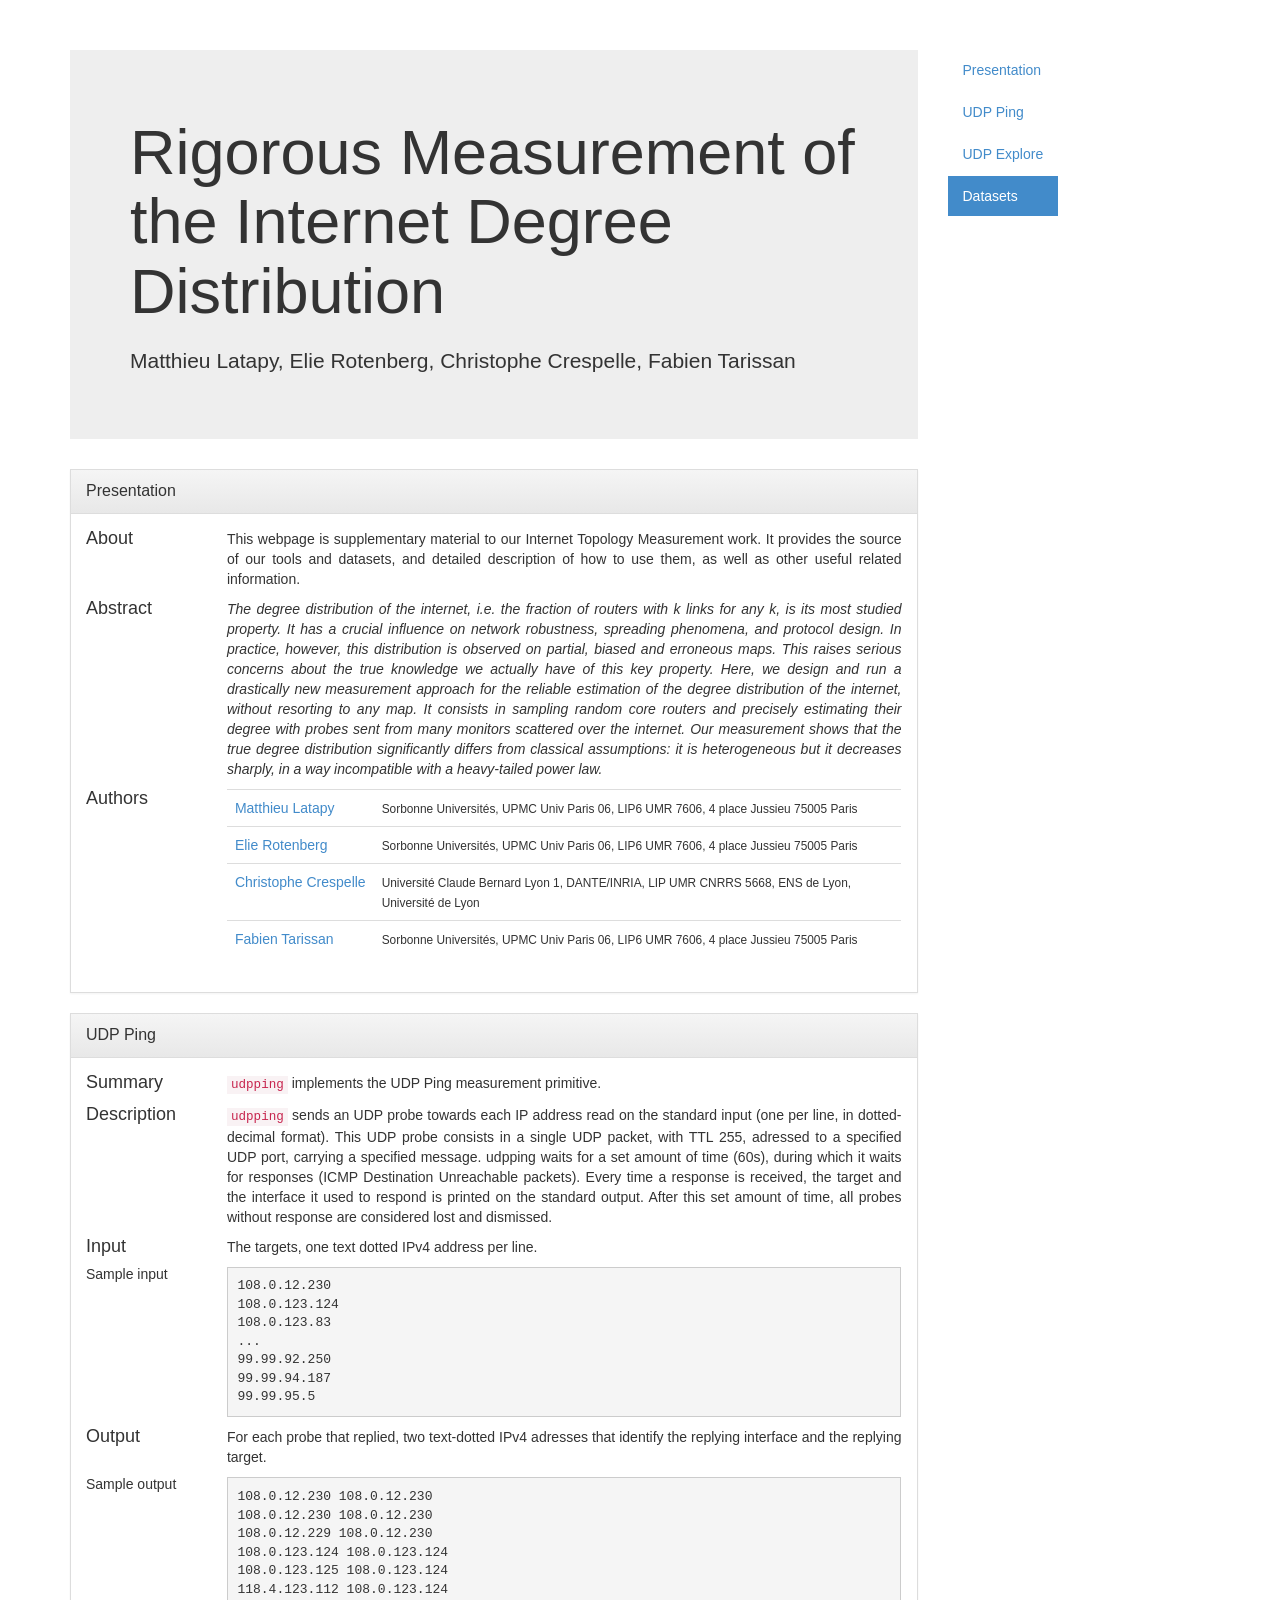
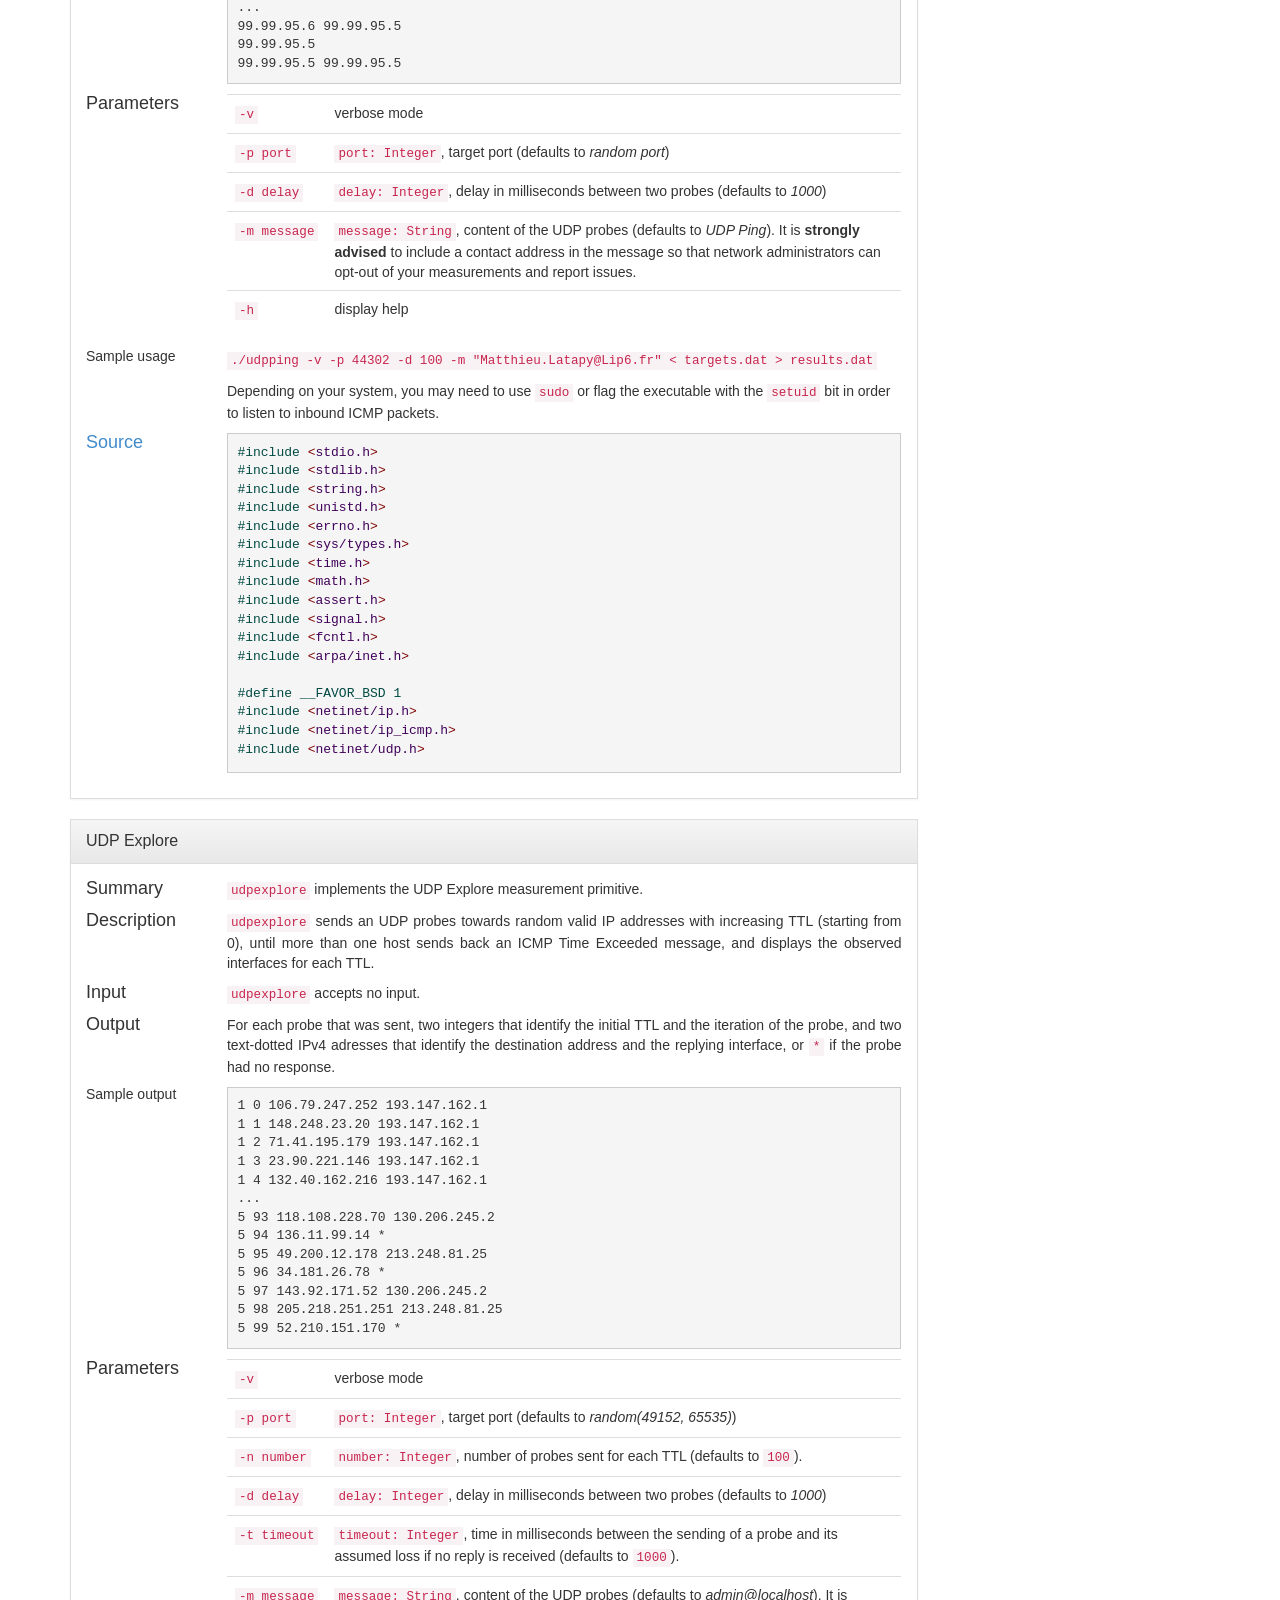
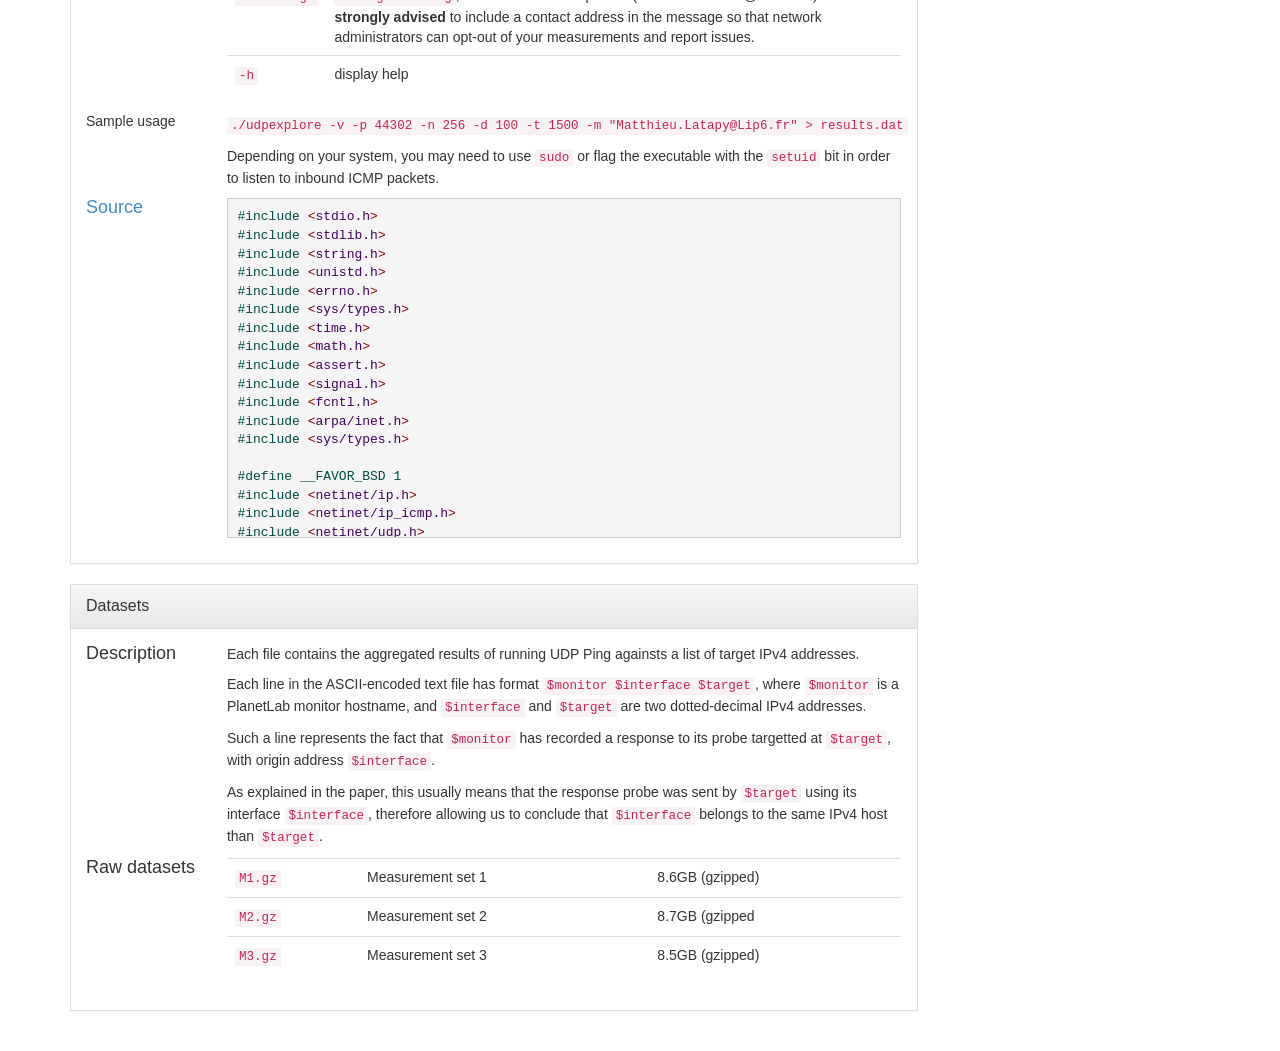
<file: index.html>
<!DOCTYPE html>
<!----
DISCLAIMER: This resume is NOT a tech demo. This is just a simple bootstrap boilerplate with some stuff in it.
If you want tech demos of me, please feel free to reach me: elie@rotenberg.io
-->
<!--[if lt IE 7]>      <html class="no-js lt-ie9 lt-ie8 lt-ie7"> <![endif]-->
<!--[if IE 7]>         <html class="no-js lt-ie9 lt-ie8"> <![endif]-->
<!--[if IE 8]>         <html class="no-js lt-ie9"> <![endif]-->
<!--[if gt IE 8]><!--> <html class="no-js"> <!--<![endif]-->
    <head>
        <meta charset="utf-8">
        <meta http-equiv="X-UA-Compatible" content="IE=edge,chrome=1">
        <title>Rigorous Measurement of the Internet Degree Distribution</title>
        <meta name="description" content="">
        <meta name="viewport" content="width=device-width">

        <link rel="stylesheet" href="css/bootstrap.min.css">
        <style>
            body {
                padding-top: 50px;
                padding-bottom: 20px;
            }
            @media print {
              main section a[href]:after {
                content: none;
              }
            }
            h1 {
              margin-bottom: 20px;
            }
            .panel-body h4, .panel-body h5 {
              margin-top: 0;
            }
        </style>
        <link rel="stylesheet" href="css/bootstrap-theme.min.css">
        <link rel="stylesheet" href="css/main.css">
        <link rel="stylesheet" href="font-awesome/css/font-awesome.min.css">

        <script src="js/vendor/modernizr-2.6.2-respond-1.1.0.min.js"></script>
    </head>
    <body data-spy="scroll" data-target=".sidenav">
        <!--[if lt IE 7]>
            <p class="chromeframe">You are using an <strong>outdated</strong> browser. Please <a href="http://browsehappy.com/">upgrade your browser</a> or <a href="http://www.google.com/chromeframe/?redirect=true">activate Google Chrome Frame</a> to improve your experience.</p>
        <![endif]-->
    <div class="container">
      <div class="row">
        <main class="col-md-9" role="main">
          <div class="jumbotron">
            <h1>Rigorous Measurement of the Internet Degree Distribution</h1>
            <p>Matthieu Latapy, Elie Rotenberg, Christophe Crespelle, Fabien Tarissan</p>
          </div>
          <section class="panel panel-default" id="presentation">
            <div class="panel-heading"><div class="panel-title">Presentation</div></div>
            <div class="panel-body">
              <div class="row">
                <div class="col-md-2"><h4>About</h4></div>
                <div class="col-md-10"><p class="text-justify">This webpage is supplementary material to our Internet Topology Measurement work. It provides the source of our tools and datasets, and detailed description of how to use them, as well as other useful related information.</p></div>
              </div>
              <div class="row">
                <div class="col-md-2"><h4>Abstract</h4></div>
                <div class="col-md-10"><p class="text-justify"><em>The degree distribution of the internet, i.e. the fraction of routers with k links for any k, is its most studied property. It has a crucial influence on network robustness, spreading phenomena, and protocol design. In practice, however, this distribution is observed on partial, biased and erroneous maps. This raises serious concerns about the true knowledge we actually have of this key property. Here, we design and run a drastically new measurement approach for the reliable estimation of the degree distribution of the internet, without resorting to any map. It consists in sampling random core routers and precisely estimating their degree with probes sent from many monitors scattered over the internet. Our measurement shows that the true degree distribution significantly differs from classical assumptions: it is heterogeneous but it decreases sharply, in a way incompatible with a heavy-tailed power law.
</em></p></div>
              </div>
              <div class="row">
                <div class="col-md-2"><h4>Authors</h4></div>
                <div class="col-md-10">
                  <table class="table">
                    <tr>
                      <td><a href="mailto:Matthieu.Latapy@Lip6.fr">Matthieu&nbsp;Latapy</a></td>
                      <td><small>Sorbonne Universités, UPMC Univ Paris 06, LIP6 UMR 7606, 4 place Jussieu 75005 Paris</small></td>
                    </tr>
                    <tr>
                      <td><a href="mailto:elie@rotenberg.io">Elie&nbsp;Rotenberg</a></td>
                      <td><small>Sorbonne Universités, UPMC Univ Paris 06, LIP6 UMR 7606, 4 place Jussieu 75005 Paris</small></td>
                    </tr>
                    <tr>
                      <td><a href="mailto:christophe.crespelle@inria.fr">Christophe&nbsp;Crespelle</a></td>
                      <td><small>Université Claude Bernard Lyon 1, DANTE/INRIA, LIP UMR CNRRS 5668, ENS de Lyon, Université de Lyon</small></td>
                    </tr>
                    <tr>
                      <td><a href="mailto:Fabien.Tarissan@Lip6.fr">Fabien&nbsp;Tarissan</a></td>
                      <td><small>Sorbonne Universités, UPMC Univ Paris 06, LIP6 UMR 7606, 4 place Jussieu 75005 Paris</small></td>
                    </tr>
                  </table>
                </div>
              </div>
            </div>
          </section>
          <section class="panel panel-default" id="udpping">
            <div class="panel-heading"><div class="panel-title">UDP Ping</div></div>
            <div class="panel-body">
              <div class="row">
                <div class="col-md-2"><h4>Summary</h4></div>
                <div class="col-md-10"><p class="text-justify"><code>udpping</code> implements the UDP Ping measurement primitive.</p></div>
              </div>
              <div class="row">
                <div class="col-md-2"><h4>Description</h4></div>
                <div class="col-md-10"><p class="text-justify"><code>udpping</code> sends an UDP probe towards each IP address read on the standard input (one per line, in dotted-decimal format). This UDP probe consists in a single UDP packet, with TTL 255, adressed to a specified UDP port, carrying a specified message. udpping waits for a set amount of time (60s), during which it waits for responses (ICMP Destination Unreachable packets). Every time a response is received, the target and the interface it used to respond is printed on the standard output. After this set amount of time, all probes without response are considered lost and dismissed.</p></div>
              </div>
              <div class="row">
                <div class="col-md-2"><h4>Input</h4></div>
                <div class="col-md-10"><p class="text-justify">The targets, one text dotted IPv4 address per line.</p></div>
              </div>
              <div class="row">
                <div class="col-md-2"><h5>Sample input</h5></div>
                <div class="col-md-10"><pre id="udpping-input"></pre></div>
              </div>
              <div class="row">
                <div class="col-md-2"><h4>Output</h4></div>
                <div class="col-md-10"><p class="text-justify">For each probe that replied, two text-dotted IPv4 adresses that identify the replying interface and the replying target.</p></div>
              </div>
              <div class="row">
                <div class="col-md-2"><h5>Sample output</h5></div>
                <div class="col-md-10"><pre id="udpping-output"></pre></div>
              </div>
              <div class="row">
                <div class="col-md-2"><h4>Parameters</h4></div>
                <div class="col-md-10">
                  <table class="table">
                    <tr>
                      <td><code>-v</code></td>
                      <td>verbose mode</td>
                    </tr>
                    <tr>
                      <td><code>-p port</code></td>
                      <td><code>port: Integer</code>, target port (defaults to <em>random port</em>)</td>
                    </tr>
                    <tr>
                      <td><code>-d delay</code></td>
                      <td><code>delay: Integer</code>, delay in milliseconds between two probes (defaults to <em>1000</em>)</td>
                    </tr>
                    <tr>
                      <td><code>-m message</code></td>
                      <td><code>message: String</code>, content of the UDP probes (defaults to <em>UDP Ping</em>). It is <strong>strongly advised</strong> to include a contact address in the message so that network administrators can opt-out of your measurements and report issues.</td>
                    </tr>
                    <tr>
                      <td><code>-h</code></td>
                      <td>display help</td>
                    </tr>
                  </table>
                </div>
              </div>
              <div class="row">
                <div class="col-md-2"><h5>Sample usage</h5></div>
                <div class="col-md-10">
                <p><code>./udpping -v -p 44302 -d 100 -m "Matthieu.Latapy@Lip6.fr" &lt; targets.dat &gt; results.dat</code></p>
                <p>Depending on your system, you may need to use <code>sudo</code> or flag the executable with the <code>setuid</code> bit in order to listen to inbound ICMP packets.</p>
                </div>
              </div>
              <div class="row">
                <div class="col-md-2"><a href="./udpping.c" target="_blank"><h4>Source</h4></a></div>
                <div class="col-md-10"><pre class="pre-scrollable" id="udpping-source"></pre></div>
              </div>
            </div>
          </section>
          <section class="panel panel-default" id="udpexplore">
            <div class="panel-heading"><div class="panel-title">UDP Explore</div></div>
            <div class="panel-body">
              <div class="row">
                <div class="col-md-2"><h4>Summary</h4></div>
                <div class="col-md-10"><p class="text-justify"><code>udpexplore</code> implements the UDP Explore measurement primitive.</p></div>
              </div>
              <div class="row">
                <div class="col-md-2"><h4>Description</h4></div>
                <div class="col-md-10"><p class="text-justify"><code>udpexplore</code> sends an UDP probes towards random valid IP addresses with increasing TTL (starting from 0), until more than one host sends back an ICMP Time Exceeded message, and displays the observed interfaces for each TTL.</p></div>
              </div>
              <div class="row">
                <div class="col-md-2"><h4>Input</h4></div>
                <div class="col-md-10"><p class="text-justify"><code>udpexplore</code> accepts no input.</p></div>
              </div>
              <div class="row">
                <div class="col-md-2"><h4>Output</h4></div>
                <div class="col-md-10"><p class="text-justify">For each probe that was sent, two integers that identify the initial TTL and the iteration of the probe, and two text-dotted IPv4 adresses that identify the destination address and the replying interface, or <code>*</code> if the probe had no response.</p></div>
              </div>
              <div class="row">
                <div class="col-md-2"><h5>Sample output</h5></div>
                <div class="col-md-10"><pre id="udpexplore-output"></pre></div>
              </div>
              <div class="row">
                <div class="col-md-2"><h4>Parameters</h4></div>
                <div class="col-md-10">
                  <table class="table">
                    <tr>
                      <td><code>-v</code></td>
                      <td>verbose mode</td>
                    </tr>
                    <tr>
                      <td><code>-p port</code></td>
                      <td><code>port: Integer</code>, target port (defaults to <em>random(49152, 65535)</em>)</td>
                    </tr>
                    <tr>
                      <td><code>-n number</code></td>
                      <td><code>number: Integer</code>, number of probes sent for each TTL (defaults to <code>100</code>).</td>
                    </tr>
                    <tr>
                      <td><code>-d delay</code></td>
                      <td><code>delay: Integer</code>, delay in milliseconds between two probes (defaults to <em>1000</em>)</td>
                    </tr>
                    <tr>
                      <td><code>-t timeout</code></td>
                      <td><code>timeout: Integer</code>, time in milliseconds between the sending of a probe and its assumed loss if no reply is received (defaults to <code>1000</code>).</td>
                    </tr>
                    <tr>
                      <td><code>-m message</code></td>
                      <td><code>message: String</code>, content of the UDP probes (defaults to <em>admin@localhost</em>). It is <strong>strongly advised</strong> to include a contact address in the message so that network administrators can opt-out of your measurements and report issues.</td>
                    </tr>
                    <tr>
                      <td><code>-h</code></td>
                      <td>display help</td>
                    </tr>
                  </table>
                </div>
              </div>
              <div class="row">
                <div class="col-md-2"><h5>Sample usage</h5></div>
                <div class="col-md-10">
                <p><code>./udpexplore -v -p 44302 -n 256 -d 100 -t 1500 -m "Matthieu.Latapy@Lip6.fr" &gt; results.dat</code></p>
                <p>Depending on your system, you may need to use <code>sudo</code> or flag the executable with the <code>setuid</code> bit in order to listen to inbound ICMP packets.</p>
                </div>
              </div>
              <div class="row">
                <div class="col-md-2"><a href="./udpexplore.c" target="_blank"><h4>Source</h4></a></div>
                <div class="col-md-10"><pre class="pre-scrollable" id="udpexplore-source"></pre></div>
              </div>
            </div>
          </section>

          <section class="panel panel-default" id="datasets">
            <div class="panel-heading"><div class="panel-title">Datasets</div></div>
            <div class="panel-body">
              <div class="row">
                <div class="col-md-2">
                  <h4>Description</h4>
                </div>
                <div class="col-md-10">
                  <p>Each file contains the aggregated results of running UDP Ping againsts a list of target IPv4 addresses.</p>
                  <p>Each line in the ASCII-encoded text file has format <code>$monitor $interface $target</code>, where <code>$monitor</code> is a PlanetLab monitor hostname, and <code>$interface</code> and <code>$target</code> are two dotted-decimal IPv4 addresses.</p>
                  <p>Such a line represents the fact that <code>$monitor</code> has recorded a response to its probe targetted at <code>$target</code>, with origin address <code>$interface</code>.</p>
                  <p>As explained in the paper, this usually means that the response probe was sent by <code>$target</code> using its interface <code>$interface</code>, therefore allowing us to conclude that <code>$interface</code> belongs to the same IPv4 host than <code>$target</code>.</p>
                </div>
              </div>
              <div class="row">
                <div class="col-md-2">
                  <h4>Raw datasets</h4>
                </div>
                <div class="col-md-10">
                  <table class="table">
                    <tr>
                      <td><a href="http://data.complexnetworks.fr/udpping_data/M1.gz"><code>M1.gz</code></a></td>
                      <td>Measurement set 1</td>
                      <td>8.6GB (gzipped)</td>
                    </tr>
                    <tr>
                      <td><a href="http://data.complexnetworks.fr/udpping_data/M2.gz"><code>M2.gz</code></a></td>
                      <td>Measurement set 2</td>
                      <td>8.7GB (gzipped</td>
                    </tr>
                    <tr>
                      <td><a href="http://data.complexnetworks.fr/udpping_data/M3.gz"><code>M3.gz</code></a></td>
                      <td>Measurement set 3</td>
                      <td>8.5GB (gzipped)</td>
                    </tr>
                  </table>
                </div>
              </div>
            </div>
          </section>

        </main>
        <aside class="col-md-3 hidden-print">
          <div class="affix sidenav" data-offset-top="400" role="complimentary">
            <ul class="nav nav-pills nav-stacked">
              <li><a href="#presentation">Presentation</a></li>
              <li><a href="#udpping">UDP Ping</a></li>
              <li><a href="#udpexplore">UDP Explore</a></li>
              <li><a href="#datasets">Datasets</a></li>
            </ul>
          </div>
        </aside>
      </div>
    </div>
        <script src="//ajax.googleapis.com/ajax/libs/jquery/1.10.1/jquery.min.js"></script>
        <script>window.jQuery || document.write('<script src="js/vendor/jquery-1.10.1.min.js"><\/script>')</script>
        <script src="js/vendor/bootstrap.min.js"></script>
        <script src="js/plugins.js"></script>
        <script src="js/main.js"></script>
    </body>
</html>
</file>
<file: css/main.css>
/* ==========================================================================
   Author's custom styles
   ========================================================================== */
</file>
